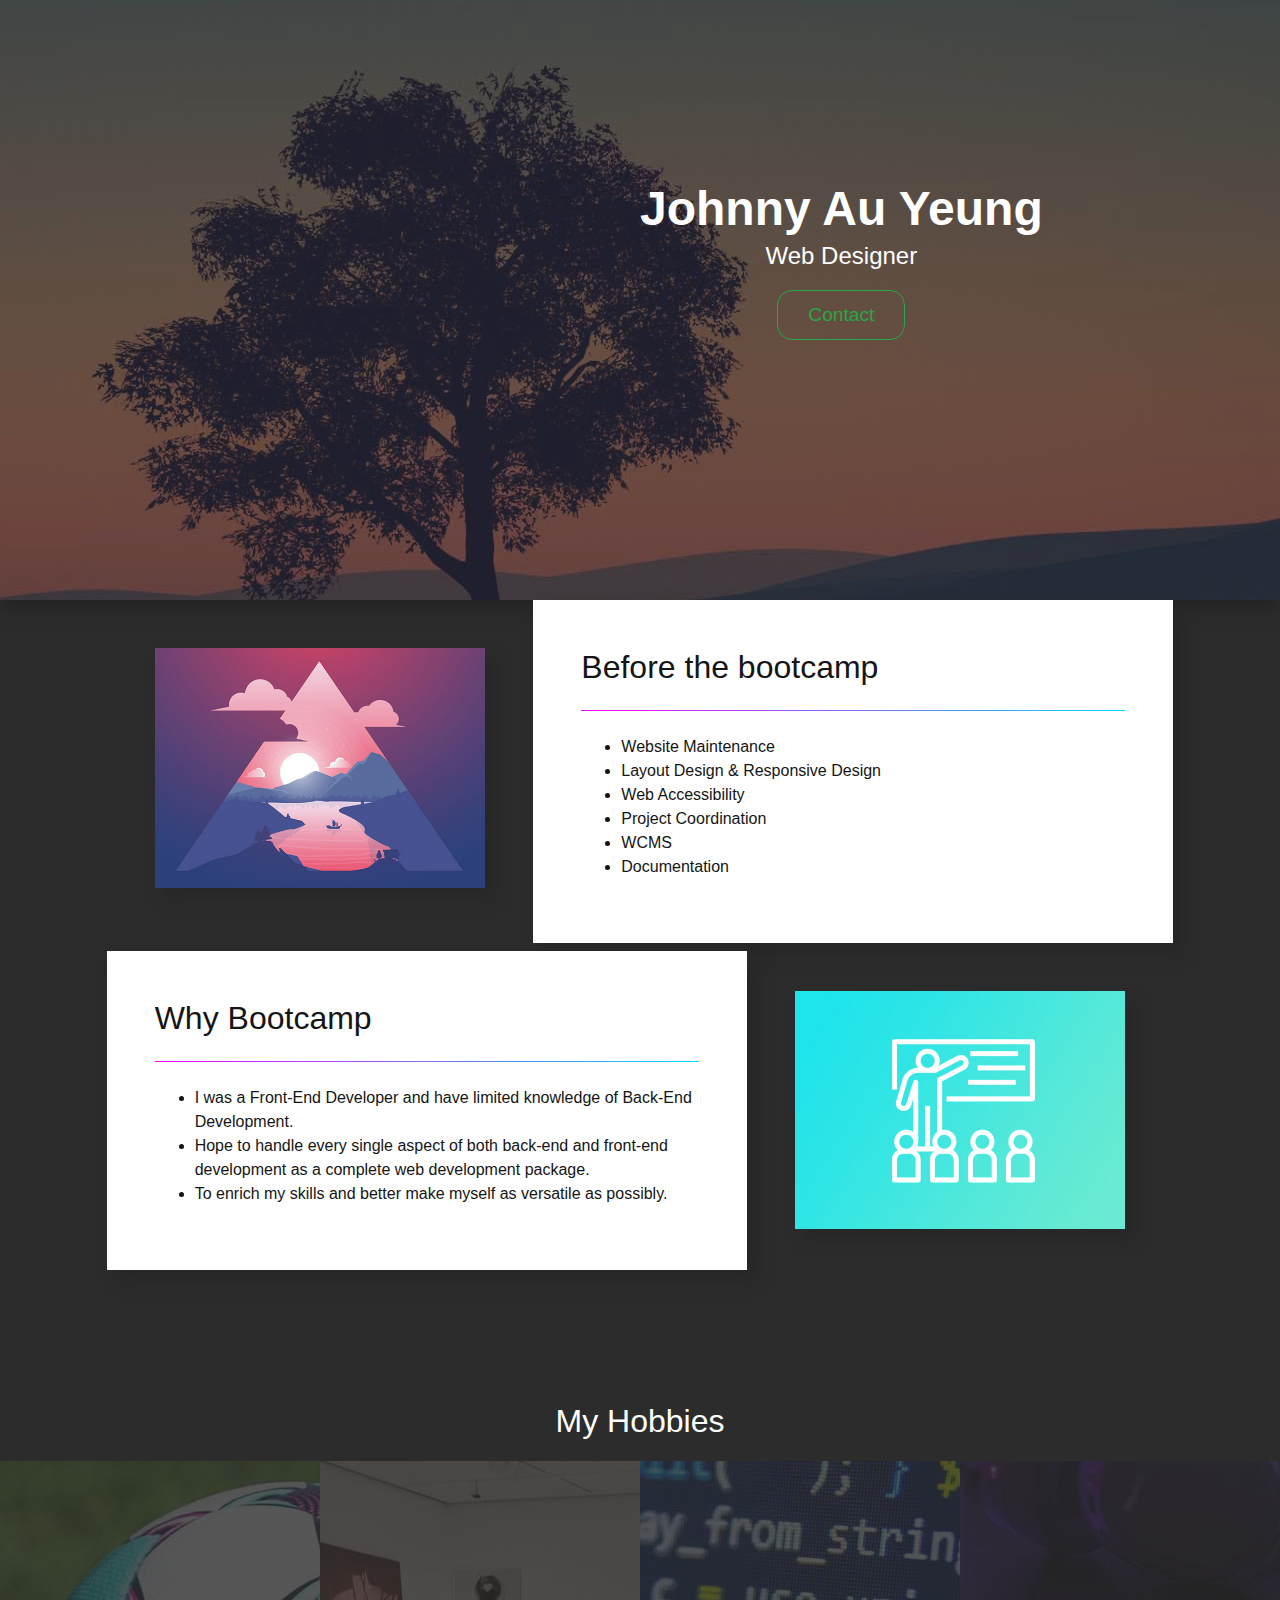
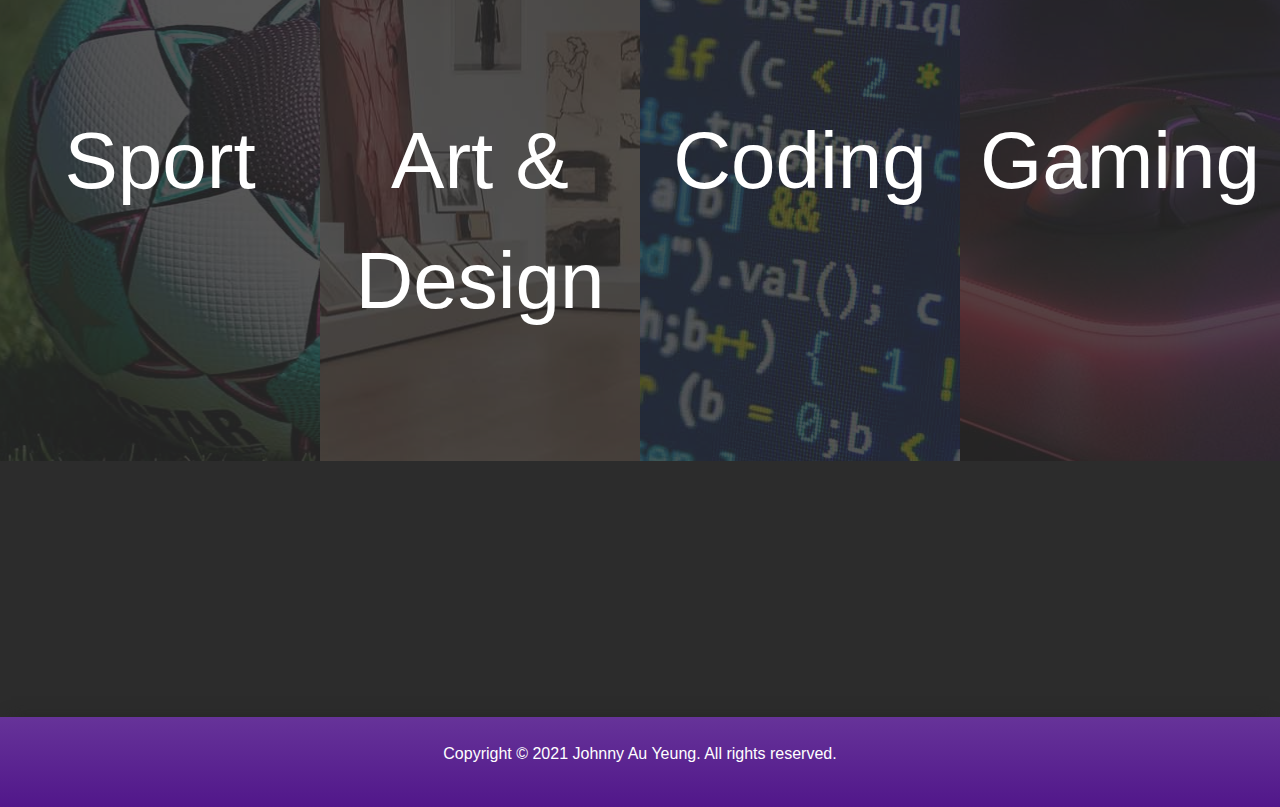
<file: index.html>
<!DOCTYPE html>
<html lang="en">
	<head>
		<title>Johnny Au Yeung</title>
		<meta charset="utf-8">
		<meta name="viewport" content="width=device-width, initial-scale=1">
		<link rel="stylesheet" href="css/main.css">
		<link rel="stylesheet" href="https://maxcdn.bootstrapcdn.com/bootstrap/4.5.2/css/bootstrap.min.css">
		<script src="js/main.js"></script>
		<script src="https://ajax.googleapis.com/ajax/libs/jquery/3.5.1/jquery.min.js"></script>
		<script src="https://cdnjs.cloudflare.com/ajax/libs/popper.js/1.16.0/umd/popper.min.js"></script>
		<script src="https://maxcdn.bootstrapcdn.com/bootstrap/4.5.2/js/bootstrap.min.js"></script>
	</head>
	<body>
		<div class="container-fluid p-0">
			<div class="bannerbg">
			</div>
			<div class="bannercontent">
				<h1 class="text-center text-white font-weight-bold mytitle">Johnny Au Yeung</h1>
				<p class="text-center text-white subtitle">Web Designer</p>
				<p class="text-center"><button type="button" class="btn btn-outline-success btn-contact" onclick="document.location='contact.html'">Contact</button></p>
			</div>
			<div class="row mx-auto">
				<div class="col-xl-1 p-5 mx-auto my-auto">
				</div>
				<div class="col-xl-4 p-5 mx-auto text-center">
					<img class="img-fluid main-img" src="images/img_1.jpg" alt="">
				</div>
				<div class="col-xl-6 p-5 mx-auto my-auto main-text-box main-img">
					<h2 class="main-text">Before the bootcamp</h2>
					<div class="hr-gradient mx-auto my-4 main-text"></div>
					<ul class="main-text">
						<li>Website Maintenance</li>
						<li>Layout Design & Responsive Design</li>
						<li>Web Accessibility</li>
						<li>Project Coordination</li>
						<li>WCMS</li>
						<li>Documentation</li>
					</ul>
					<!--p class="text-justify main-text">Web design encompasses many different skills and disciplines in the production and maintenance of websites. The different areas of web design include web graphic design; user interface design (UI design); authoring, including standardised code and proprietary software; user experience design (UX design); and search engine optimization. Often many individuals will work in teams covering different aspects of the design process, although some designers will cover them all. The term "web design" is normally used to describe the design process relating to the front-end (client side) design of a website including writing markup. Web design partially overlaps web engineering in the broader scope of web development. Web designers are expected to have an awareness of usability and if their role involves creating markup then they are also expected to be up to date with web accessibility guidelines.</p-->
				</div>
				<div class="col-xl-1 p-5 mx-auto my-auto">
				</div>
			</div>
			<div class="row mx-auto">
				<div class="col-xl-1 p-5 mx-auto my-auto">
				</div>
				<div class="col-xl-6 p-5 mx-auto my-auto main-text-box main-img">
					<h2 class="main-text">Why Bootcamp</h2>
					<div class="hr-gradient mx-auto my-4 main-text"></div>
					<ul class="main-text">
						<li>I was a Front-End Developer and have limited knowledge of Back-End Development.</li>
						<li>Hope to handle every single aspect of both back-end and front-end development as a complete web development package.</li>
						<li>To enrich my skills and better make myself as versatile as possibly.</li>
					</ul>
				</div>
				<div class="col-xl-4 p-5 mx-auto text-center">
					<img class="img-fluid main-img" src="images/img_2.jpg" alt="">
				</div>
				<div class="col-xl-1 p-5 mx-auto my-auto">
				</div>
			</div>
			<p>&nbsp;</p>
			<p>&nbsp;</p>
			<p>&nbsp;</p>
			<p class="hobby">My Hobbies</p>
			<div class="row mx-auto">
				<div class="col-xl-3 p-0 mx-auto text-center">
					<div class="col-xl-12 mx-auto text-center photo1">
					</div>
					<div>
						<p class="phototitle">Sport</p>
					</div>
				</div>
				<div class="col-xl-3 p-0 mx-auto text-center">
					<div class="col-xl-12 mx-auto text-center photo2">
					</div>
					<div>
						<p class="phototitle">Art & Design</p>
					</div>
				</div>
				<div class="col-xl-3 p-0 mx-auto text-center">
					<div class="col-xl-12 mx-auto text-center photo3">
					</div>
					<div>
						<p class="phototitle">Coding</p>
					</div>
				</div>
				<div class="col-xl-3 p-0 mx-auto text-center">
					<div class="col-xl-12 mx-auto text-center photo4">
					</div>
					<div>
						<p class="phototitle">Gaming</p>
					</div>
				</div>
			</div>
		</div>
		<div class="footer container-fluid">
			<script type="text/javascript">
				createFooter();
			</script>
		</div>
	</body>
</html>
</file>
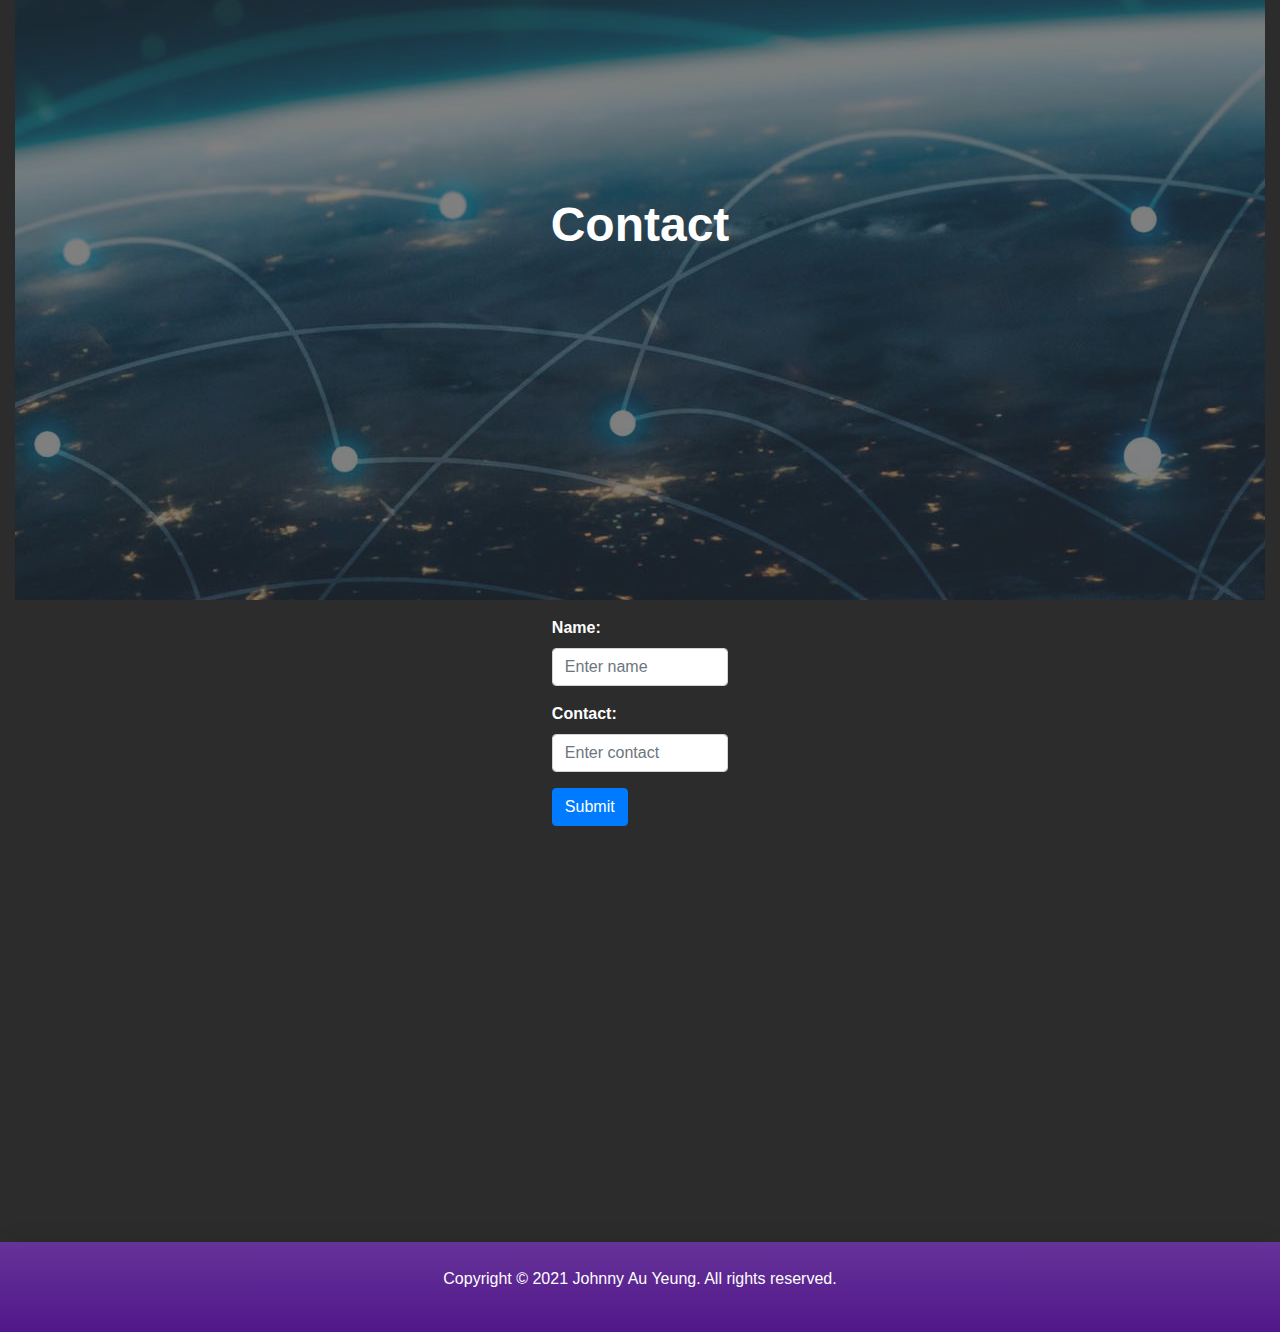
<file: contact.html>
<!DOCTYPE html>
<html lang="en">
	<head>
		<title>Johnny Au Yeung</title>
		<meta charset="utf-8">
		<meta name="viewport" content="width=device-width, initial-scale=1">
		<link rel="stylesheet" href="css/main.css">
		<link rel="stylesheet" href="https://maxcdn.bootstrapcdn.com/bootstrap/4.5.2/css/bootstrap.min.css">
		<script src="js/main.js"></script>
		<script src="https://ajax.googleapis.com/ajax/libs/jquery/3.5.1/jquery.min.js"></script>
		<script src="https://cdnjs.cloudflare.com/ajax/libs/popper.js/1.16.0/umd/popper.min.js"></script>
		<script src="https://maxcdn.bootstrapcdn.com/bootstrap/4.5.2/js/bootstrap.min.js"></script>
	</head>
	<body>
		<div class="container-fluid">
			<div class="bannerbg-contact">
			</div>
			<div class="bannercontent-contact w-25">
				<p class="text-center text-white font-weight-bold mytitle">Contact</p>
			</div>
			<div class="col-xl-2 p-3 mx-auto">
				<form action="/action_page.php">
					<div class="form-group">
						<label class="text-white font-weight-bold" for="name">Name:</label>
						<input type="text" class="form-control" placeholder="Enter name" id="name">
					</div>
					<div class="form-group">
						<label class="text-white font-weight-bold" for="contact">Contact:</label>
						<input type="text" class="form-control" placeholder="Enter contact" id="contact">
					</div>
					<button type="submit" class="btn btn-primary">Submit</button>
				</form>
			</div>
		</div>
		<p>&nbsp;</p>
		<p>&nbsp;</p>
		<p>&nbsp;</p>
		<p>&nbsp;</p>
		<p>&nbsp;</p>
		<p>&nbsp;</p>
		<p>&nbsp;</p>
		<p>&nbsp;</p>
		<p>&nbsp;</p>
		<p>&nbsp;</p>
		<div class="footer container-fluid">
			<script type="text/javascript">
				createFooter();
			</script>
		</div>
	</body>
</html>
</file>
<file: css/main.css>
body {
	background-color: #2c2c2c !important;
}

.pos-rel{
	position: relative;
}

.bannerbg {
	background-image: url("../images/bg_1.jpg");
	background-position: center;
	height: 600px;
	opacity: 0.3;
	z-index: -1;
	box-shadow: 0px 10px 15px #151515;
}
.bannerbg-contact {
	background-image: url("../images/bg_contact.jpg");
	background-position: center;
	height: 600px;
	opacity: 0.4;
	z-index: -1;
}
.bannercontent{
	top: 20%;
	left: 50%;
	position: absolute;
	z-index: 1;
	animation: fadeIn ease 2s;
	-webkit-animation: fadeIn ease 2s;
}

@keyframes fadeIn {
from {opacity:0;left: 55%;}
to {opacity:1;left: 50%;}
}

@-moz-keyframes fadeIn {
from {opacity:0;left: 55%;}
to {opacity:1;left: 50%;}
}

@-webkit-keyframes fadeIn {
from {opacity:0;left: 55%;}
to {opacity:1;left: 50%;}
}

@-o-keyframes fadeIn {
from {opacity:0;left: 55%;}
to {opacity:1;left: 50%;}
}

@-ms-keyframes fadeIn {
from {opacity:0;left: 55%;}
to {opacity:1;left: 50%;}
}

@media screen and (max-width: 800px) {
	.bannercontent{
		top: 20%;
		left: 15%;
		position: absolute;
		z-index: 1;
		animation: fadeIn2 ease 2s;
		-webkit-animation: fadeIn2 ease 2s;
	}
}

@keyframes fadeIn2 {
from {opacity:0;left: 20%;}
to {opacity:1;left: 15%;}
}

@-moz-keyframes fadeIn2 {
from {opacity:0;left: 20%;}
to {opacity:1;left: 15%;}
}

@-webkit-keyframes fadeIn2 {
from {opacity:0;left: 20%;}
to {opacity:1;left: 15%;}
}

@-o-keyframes fadeIn2 {
from {opacity:0;left: 20%;}
to {opacity:1;left: 15%;}
}

@-ms-keyframes fadeIn2 {
from {opacity:0;left: 20%;}
to {opacity:1;left: 15%;}
}

@media screen and (max-width: 375px) {
	.bannercontent{
		top: 20%;
		left: 0;
		position: absolute;
		z-index: 1;
		animation: fadeIn3 ease 2s;
		-webkit-animation: fadeIn3 ease 3s;
	}
}

@keyframes fadeIn3 {
from {opacity:0;}
to {opacity:1;}
}

@-moz-keyframes fadeIn3 {
from {opacity:0;}
to {opacity:1;}
}

@-webkit-keyframes fadeIn3 {
from {opacity:0;}
to {opacity:1;}
}

@-o-keyframes fadeIn3 {
from {opacity:0;}
to {opacity:1;}
}

@-ms-keyframes fadeIn3 {
from {opacity:0;}
to {opacity:1;}
}

.bannercontent-contact{
	margin: 0;
	position: absolute;
	top: 25%;
	left: 50%;
	-ms-transform: translate(-50%, -50%);
	transform: translate(-50%, -50%);
}

.mytitle{
	font-size:3em;
	margin-bottom:0rem !important;
}

.subtitle{
	font-size:1.5em;
}

.btn-contact{
	font-size:1.2em !important;
	padding:10px 30px !important;
	border-radius: 15px !important;
}
.contact-form{
	padding:10px;
	margin:auto;
}
.main-img{
	box-shadow: 10px 10px 15px #272727;
}
.main-img:hover{
	animation: mainImgfadeIn ease .3s;
	-webkit-animation: mainImgfadeIn ease .3s;
}

@keyframes mainImgfadeIn {
from {transform:scale(1,1);}
to {transform:scale(1.01,1.01);}
}

@-moz-keyframes mainImgfadeIn {
from {transform:scale(1,1);}
to {transform:scale(1.01,1.01);}
}

@-webkit-keyframes mainImgfadeIn {
from {transform:scale(1,1);}
to {transform:scale(1.01,1.01);}
}

@-o-keyframes mainImgfadeIn {
from {transform:scale(1,1);}
to {transform:scale(1.01,1.01);}
}

@-ms-keyframes mainImgfadeIn {
from {transform:scale(1,1);}
to {transform:scale(1.01,1.01);}
}

.main-text{
	animation: mainTextfadeIn ease 3s;
	-webkit-animation: mainTextfadeIn ease 3s;
}

@keyframes mainTextfadeIn {
from {opacity:0;}
to {opacity:1;}
}

@-moz-keyframes mainTextfadeIn {
from {opacity:0;}
to {opacity:1;}
}

@-webkit-keyframes mainTextfadeIn {
from {opacity:0;}
to {opacity:1;}
}

@-o-keyframes mainTextfadeIn {
from {opacity:0;}
to {opacity:1;}
}

@-ms-keyframes mainTextfadeIn {
from {opacity:0;}
to {opacity:1;}
}

.main-text-box {
	background-color:white;
	color: #151515;
	box-shadow: 10px 10px 15px #272727;
}
.hr-gradient{
	height: 1px;
	background-color: #E6E6E6;
	background-image: linear-gradient(left , #fc00ff 0%, #00d8ff 100%);
	background-image: -o-linear-gradient(left , #fc00ff 0%, #00d8ff 100%);
	background-image: -moz-linear-gradient(left , #fc00ff 0%, #00d8ff 100%);
	background-image: -webkit-linear-gradient(left , #fc00ff 0%, #00d8ff 100%);
	background-image: -ms-linear-gradient(left , #fc00ff 0%, c 100%);
	background-image: -webkit-gradient( linear, left bottom, right bottom, color-stop(0, #fc00ff), color-stop(1, #00d8ff));
}
.footer {
	width: 100%;
	background-image: linear-gradient(#663399, #51178a);
	color:white;
	padding:25px;
	text-align:center;
	box-shadow: 0px -10px 15px -11px #272727;
}
.photo1 {
	background-image: url("../images/photo_1.jpg");
	background-position: center;
	height: 600px;
	opacity: 0.2;
	z-index: 2;
}
.photo1:hover {
	animation: photo1fadeIn ease 2s;
	-webkit-animation: photo1fadeIn ease 2s;
}
@keyframes photo1fadeIn {
from {opacity:0;}
to {opacity:.5;}
}

@-moz-keyframes photo1fadeIn {
from {opacity:0;}
to {opacity:.5;}
}

@-webkit-keyframes photo1fadeIn {
from {opacity:0;}
to {opacity:.5;}
}

@-o-keyframes photo1fadeIn {
from {opacity:0;}
to {opacity:.5;}
}

@-ms-keyframes photo1fadeIn {
from {opacity:0;}
to {opacity:.5;}
}
.photo2 {
	background-image: url("../images/photo_2.jpg");
	background-position: center;
	height: 600px;
	opacity: 0.2;
	z-index: 2;
}
.photo2:hover {
	animation: photo1fadeIn ease 2s;
	-webkit-animation: photo1fadeIn ease 2s;
}
@keyframes photo1fadeIn {
from {opacity:0;}
to {opacity:.5;}
}

@-moz-keyframes photo1fadeIn {
from {opacity:0;}
to {opacity:.5;}
}

@-webkit-keyframes photo1fadeIn {
from {opacity:0;}
to {opacity:.5;}
}

@-o-keyframes photo1fadeIn {
from {opacity:0;}
to {opacity:.5;}
}

@-ms-keyframes photo1fadeIn {
from {opacity:0;}
to {opacity:.5;}
}
.photo3 {
	background-image: url("../images/photo_3.jpg");
	background-position: center;
	height: 600px;
	opacity: 0.2;
	z-index: 2;
}
.photo3:hover {
	animation: photo1fadeIn ease 2s;
	-webkit-animation: photo1fadeIn ease 2s;
}
@keyframes photo1fadeIn {
from {opacity:0;}
to {opacity:.5;}
}

@-moz-keyframes photo1fadeIn {
from {opacity:0;}
to {opacity:.5;}
}

@-webkit-keyframes photo1fadeIn {
from {opacity:0;}
to {opacity:.5;}
}

@-o-keyframes photo1fadeIn {
from {opacity:0;}
to {opacity:.5;}
}

@-ms-keyframes photo1fadeIn {
from {opacity:0;}
to {opacity:.5;}
}
.photo4 {
	background-image: url("../images/photo_4.jpg");
	background-position: center;
	height: 600px;
	opacity: 0.2;
	z-index: 2;
}
.photo4:hover {
	animation: photo1fadeIn ease 2s;
	-webkit-animation: photo1fadeIn ease 2s;
}
@keyframes photo1fadeIn {
from {opacity:0;}
to {opacity:.5;}
}

@-moz-keyframes photo1fadeIn {
from {opacity:0;}
to {opacity:.5;}
}

@-webkit-keyframes photo1fadeIn {
from {opacity:0;}
to {opacity:.5;}
}

@-o-keyframes photo1fadeIn {
from {opacity:0;}
to {opacity:.5;}
}

@-ms-keyframes photo1fadeIn {
from {opacity:0;}
to {opacity:.5;}
}
.phototitle{
	position:relative;
	color: white;
	font-size:5em;
	text-align:center;
	top:-4.5em;
	z-index: 3;
}
.phototitle:hover{
	animation: photoTitlefadeIn ease .3s;
	-webkit-animation: photoTitlefadeIn ease .3s;
}

@keyframes photoTitlefadeIn {
from {transform:scale(1,1);}
to {transform:scale(1.02,1.02);}
}

@-moz-keyframes photoTitlefadeIn {
from {transform:scale(1,1);}
to {transform:scale(1.02,1.02);}
}

@-webkit-keyframes photoTitlefadeIn {
from {transform:scale(1,1);}
to {transform:scale(1.02,1.02);}
}

@-o-keyframes photoTitlefadeIn {
from {transform:scale(1,1);}
to {transform:scale(1.02,1.02);}
}

@-ms-keyframes photoTitlefadeIn {
from {transform:scale(1,1);}
to {transform:scale(1.02,1.02);}
}
.hobby{
	font-size:2em;
	color: white;
	text-align:center;
}
</file>
